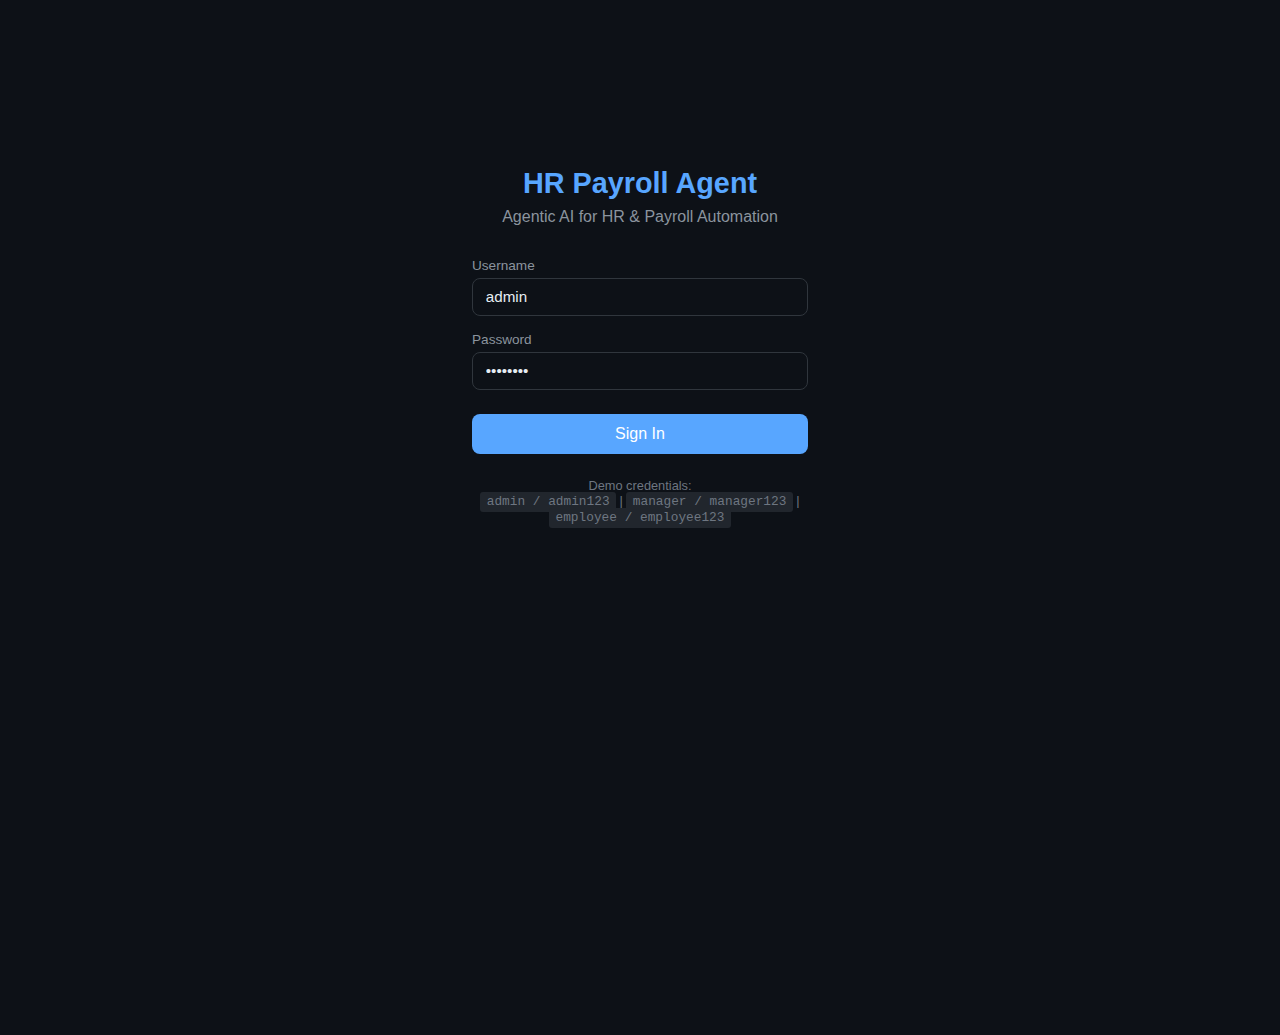
<file: frontend/index.html>
<!DOCTYPE html>
<html lang="en" data-theme="dark">
<!--
=============================================================================
HR Payroll Agent — Chat Interface
=============================================================================
CONCEPT: Single-Page Application (SPA)

This is a lightweight chat interface with NO build step required.
It connects to the FastAPI backend via WebSocket for real-time communication.

KEY FEATURES:
  1. Chat input/output — Send messages, see responses
  2. Reasoning panel — See the agent's step-by-step thinking process
  3. Stats footer — Token count, latency, tools used per message
  4. Login form — JWT authentication
  5. Thread selector — Multi-turn conversations
  6. Dark/light mode toggle

The frontend is served directly by FastAPI's StaticFiles middleware.
No React, no webpack, no npm — just HTML + CSS + vanilla JS.
=============================================================================
-->
<head>
    <meta charset="UTF-8">
    <meta name="viewport" content="width=device-width, initial-scale=1.0">
    <title>HR Payroll Agent</title>
    <link rel="stylesheet" href="styles.css">
</head>
<body>
    <!-- ================================================================= -->
    <!-- Login Screen -->
    <!-- ================================================================= -->
    <div id="login-screen" class="screen">
        <div class="login-container">
            <h1>HR Payroll Agent</h1>
            <p class="subtitle">Agentic AI for HR & Payroll Automation</p>
            <form id="login-form">
                <div class="form-group">
                    <label for="username">Username</label>
                    <input type="text" id="username" placeholder="admin" value="admin" required>
                </div>
                <div class="form-group">
                    <label for="password">Password</label>
                    <input type="password" id="password" placeholder="admin123" value="admin123" required>
                </div>
                <button type="submit" class="btn-primary">Sign In</button>
                <p id="login-error" class="error-text"></p>
            </form>
            <div class="login-hint">
                <p>Demo credentials:</p>
                <code>admin / admin123</code> |
                <code>manager / manager123</code> |
                <code>employee / employee123</code>
            </div>
        </div>
    </div>

    <!-- ================================================================= -->
    <!-- Chat Screen -->
    <!-- ================================================================= -->
    <div id="chat-screen" class="screen hidden">
        <!-- Sidebar -->
        <aside class="sidebar">
            <div class="sidebar-header">
                <h2>HR Payroll Agent</h2>
                <button id="theme-toggle" class="icon-btn" title="Toggle theme">
                    <span id="theme-icon">&#9790;</span>
                </button>
            </div>

            <!-- Thread List -->
            <div class="thread-list">
                <button id="new-thread-btn" class="btn-secondary">+ New Chat</button>
                <div id="threads"></div>
            </div>

            <!-- User Info -->
            <div class="user-info">
                <span id="user-display"></span>
                <button id="logout-btn" class="btn-text">Logout</button>
            </div>

            <!-- Quick Examples -->
            <div class="examples">
                <p class="examples-title">Try asking:</p>
                <button class="example-btn" data-query="Calculate net pay for employee EMP001">Calculate net pay for EMP001</button>
                <button class="example-btn" data-query="How much PTO does Amina Benali have left?">PTO balance for Amina</button>
                <button class="example-btn" data-query="What is the total payroll cost for the Engineering department?">Engineering dept payroll</button>
                <button class="example-btn" data-query="What is the maximum PTO carryover allowed?">Max PTO carryover?</button>
                <button class="example-btn" data-query="Show me all employees in the Finance department">Finance employees</button>
            </div>
        </aside>

        <!-- Main Chat Area -->
        <main class="chat-main">
            <!-- Messages -->
            <div id="messages" class="messages-container">
                <div class="welcome-message">
                    <h2>Welcome to the HR Payroll Agent</h2>
                    <p>I can help you with payroll calculations, employee information,
                       leave balances, and HR policy questions.</p>
                    <p>Try one of the examples in the sidebar, or type your question below.</p>
                </div>
            </div>

            <!-- Input Area -->
            <div class="input-area">
                <div class="input-container">
                    <textarea id="user-input"
                              placeholder="Ask about payroll, employees, or HR policies..."
                              rows="1"
                              autofocus></textarea>
                    <button id="send-btn" class="btn-send" title="Send message">
                        &#10148;
                    </button>
                </div>
                <p class="input-hint">Press Enter to send, Shift+Enter for new line</p>
            </div>
        </main>
    </div>

    <script src="app.js"></script>
</body>
</html>
</file>
<file: frontend/styles.css>
/*
=============================================================================
HR Payroll Agent — Chat Interface Styles
=============================================================================
CONCEPT: CSS Custom Properties (Variables)

CSS variables enable theming (dark/light mode) by changing a few values
at the root level. All colors reference these variables, so switching
themes is just swapping variable values.

The [data-theme="dark"] selector on <html> controls which theme is active.
=============================================================================
*/

/* --- Theme Variables --- */
:root {
    --font-family: -apple-system, BlinkMacSystemFont, 'Segoe UI', Roboto, sans-serif;
    --font-mono: 'SF Mono', 'Fira Code', 'Consolas', monospace;
    --radius: 8px;
    --radius-lg: 12px;
    --transition: 0.2s ease;
}

[data-theme="dark"] {
    --bg-primary: #0d1117;
    --bg-secondary: #161b22;
    --bg-tertiary: #21262d;
    --bg-input: #0d1117;
    --border: #30363d;
    --text-primary: #e6edf3;
    --text-secondary: #8b949e;
    --text-muted: #6e7681;
    --accent: #58a6ff;
    --accent-hover: #79c0ff;
    --success: #3fb950;
    --warning: #d29922;
    --error: #f85149;
    --user-msg-bg: #1f6feb;
    --agent-msg-bg: #21262d;
    --reasoning-bg: #161b22;
    --reasoning-border: #30363d;
}

[data-theme="light"] {
    --bg-primary: #ffffff;
    --bg-secondary: #f6f8fa;
    --bg-tertiary: #eaeef2;
    --bg-input: #ffffff;
    --border: #d0d7de;
    --text-primary: #1f2328;
    --text-secondary: #656d76;
    --text-muted: #8c959f;
    --accent: #0969da;
    --accent-hover: #0550ae;
    --success: #1a7f37;
    --warning: #9a6700;
    --error: #cf222e;
    --user-msg-bg: #0969da;
    --agent-msg-bg: #f6f8fa;
    --reasoning-bg: #f6f8fa;
    --reasoning-border: #d0d7de;
}

/* --- Reset & Base --- */
* {
    margin: 0;
    padding: 0;
    box-sizing: border-box;
}

body {
    font-family: var(--font-family);
    background: var(--bg-primary);
    color: var(--text-primary);
    height: 100vh;
    overflow: hidden;
}

.hidden { display: none !important; }

/* --- Login Screen --- */
.login-container {
    max-width: 400px;
    margin: 15vh auto;
    padding: 2rem;
    text-align: center;
}

.login-container h1 {
    font-size: 1.8rem;
    margin-bottom: 0.5rem;
    color: var(--accent);
}

.subtitle {
    color: var(--text-secondary);
    margin-bottom: 2rem;
}

.form-group {
    margin-bottom: 1rem;
    text-align: left;
}

.form-group label {
    display: block;
    margin-bottom: 0.3rem;
    font-size: 0.85rem;
    color: var(--text-secondary);
}

.form-group input {
    width: 100%;
    padding: 0.6rem 0.8rem;
    border: 1px solid var(--border);
    border-radius: var(--radius);
    background: var(--bg-input);
    color: var(--text-primary);
    font-size: 0.95rem;
}

.form-group input:focus {
    outline: none;
    border-color: var(--accent);
    box-shadow: 0 0 0 3px rgba(88, 166, 255, 0.2);
}

.btn-primary {
    width: 100%;
    padding: 0.7rem;
    border: none;
    border-radius: var(--radius);
    background: var(--accent);
    color: white;
    font-size: 1rem;
    cursor: pointer;
    transition: background var(--transition);
    margin-top: 0.5rem;
}

.btn-primary:hover { background: var(--accent-hover); }

.error-text {
    color: var(--error);
    font-size: 0.85rem;
    margin-top: 0.5rem;
}

.login-hint {
    margin-top: 1.5rem;
    font-size: 0.8rem;
    color: var(--text-muted);
}

.login-hint code {
    font-family: var(--font-mono);
    background: var(--bg-tertiary);
    padding: 0.15rem 0.4rem;
    border-radius: 3px;
    font-size: 0.8rem;
}

/* --- Chat Layout --- */
#chat-screen {
    display: flex;
    height: 100vh;
}

/* --- Sidebar --- */
.sidebar {
    width: 280px;
    background: var(--bg-secondary);
    border-right: 1px solid var(--border);
    display: flex;
    flex-direction: column;
    flex-shrink: 0;
}

.sidebar-header {
    padding: 1rem;
    display: flex;
    justify-content: space-between;
    align-items: center;
    border-bottom: 1px solid var(--border);
}

.sidebar-header h2 {
    font-size: 1rem;
    color: var(--accent);
}

.icon-btn {
    background: none;
    border: none;
    color: var(--text-secondary);
    font-size: 1.2rem;
    cursor: pointer;
    padding: 0.3rem;
    border-radius: var(--radius);
}

.icon-btn:hover { background: var(--bg-tertiary); }

.thread-list {
    padding: 0.8rem;
    flex: 1;
    overflow-y: auto;
}

.btn-secondary {
    width: 100%;
    padding: 0.5rem;
    border: 1px dashed var(--border);
    border-radius: var(--radius);
    background: transparent;
    color: var(--text-secondary);
    cursor: pointer;
    margin-bottom: 0.5rem;
    font-size: 0.85rem;
}

.btn-secondary:hover {
    border-color: var(--accent);
    color: var(--accent);
}

.user-info {
    padding: 0.8rem 1rem;
    border-top: 1px solid var(--border);
    display: flex;
    justify-content: space-between;
    align-items: center;
    font-size: 0.85rem;
    color: var(--text-secondary);
}

.btn-text {
    background: none;
    border: none;
    color: var(--text-muted);
    cursor: pointer;
    font-size: 0.8rem;
}

.btn-text:hover { color: var(--error); }

.examples {
    padding: 0.8rem;
    border-top: 1px solid var(--border);
}

.examples-title {
    font-size: 0.75rem;
    color: var(--text-muted);
    margin-bottom: 0.5rem;
    text-transform: uppercase;
    letter-spacing: 0.5px;
}

.example-btn {
    display: block;
    width: 100%;
    padding: 0.4rem 0.6rem;
    margin-bottom: 0.3rem;
    border: 1px solid var(--border);
    border-radius: var(--radius);
    background: transparent;
    color: var(--text-secondary);
    font-size: 0.8rem;
    text-align: left;
    cursor: pointer;
    transition: all var(--transition);
}

.example-btn:hover {
    border-color: var(--accent);
    color: var(--accent);
    background: rgba(88, 166, 255, 0.05);
}

/* --- Main Chat Area --- */
.chat-main {
    flex: 1;
    display: flex;
    flex-direction: column;
    min-width: 0;
}

.messages-container {
    flex: 1;
    overflow-y: auto;
    padding: 1.5rem;
    scroll-behavior: smooth;
}

.welcome-message {
    text-align: center;
    margin-top: 15vh;
    color: var(--text-secondary);
}

.welcome-message h2 {
    color: var(--text-primary);
    margin-bottom: 0.8rem;
}

/* --- Messages --- */
.message {
    margin-bottom: 1.5rem;
    max-width: 800px;
    margin-left: auto;
    margin-right: auto;
}

.message-header {
    font-size: 0.8rem;
    color: var(--text-muted);
    margin-bottom: 0.3rem;
    display: flex;
    align-items: center;
    gap: 0.5rem;
}

.message-role {
    font-weight: 600;
    color: var(--text-secondary);
}

.message-content {
    padding: 0.8rem 1rem;
    border-radius: var(--radius-lg);
    line-height: 1.6;
    white-space: pre-wrap;
    word-wrap: break-word;
}

.message.user .message-content {
    background: var(--user-msg-bg);
    color: white;
    margin-left: 3rem;
    border-bottom-right-radius: 4px;
}

.message.assistant .message-content {
    background: var(--agent-msg-bg);
    border: 1px solid var(--border);
    margin-right: 3rem;
    border-bottom-left-radius: 4px;
}

/* --- Reasoning Panel --- */
.reasoning-panel {
    margin-top: 0.5rem;
    margin-right: 3rem;
    border: 1px solid var(--reasoning-border);
    border-radius: var(--radius);
    overflow: hidden;
}

.reasoning-toggle {
    width: 100%;
    padding: 0.5rem 0.8rem;
    background: var(--reasoning-bg);
    border: none;
    color: var(--text-secondary);
    font-size: 0.8rem;
    text-align: left;
    cursor: pointer;
    display: flex;
    align-items: center;
    gap: 0.4rem;
}

.reasoning-toggle:hover { background: var(--bg-tertiary); }

.reasoning-toggle .arrow {
    transition: transform var(--transition);
    font-size: 0.7rem;
}

.reasoning-toggle .arrow.open { transform: rotate(90deg); }

.reasoning-steps {
    display: none;
    padding: 0.5rem 0.8rem;
    background: var(--reasoning-bg);
    border-top: 1px solid var(--reasoning-border);
}

.reasoning-steps.open { display: block; }

.reasoning-step {
    padding: 0.3rem 0;
    font-size: 0.8rem;
    font-family: var(--font-mono);
    color: var(--text-secondary);
    display: flex;
    align-items: flex-start;
    gap: 0.5rem;
}

.step-icon {
    flex-shrink: 0;
    width: 16px;
    text-align: center;
}

.step-icon.done { color: var(--success); }
.step-icon.running { color: var(--warning); }
.step-icon.error { color: var(--error); }

.step-text { flex: 1; }
.step-duration {
    color: var(--text-muted);
    font-size: 0.75rem;
}

/* --- Stats Footer --- */
.message-stats {
    margin-top: 0.3rem;
    margin-right: 3rem;
    font-size: 0.75rem;
    color: var(--text-muted);
    font-family: var(--font-mono);
    display: flex;
    gap: 1rem;
}

/* --- Loading Indicator --- */
.loading-dots {
    display: inline-flex;
    gap: 4px;
    padding: 0.8rem 1rem;
}

.loading-dots span {
    width: 8px;
    height: 8px;
    border-radius: 50%;
    background: var(--text-muted);
    animation: bounce 1.4s infinite ease-in-out both;
}

.loading-dots span:nth-child(1) { animation-delay: -0.32s; }
.loading-dots span:nth-child(2) { animation-delay: -0.16s; }

@keyframes bounce {
    0%, 80%, 100% { transform: scale(0); }
    40% { transform: scale(1); }
}

/* --- Input Area --- */
.input-area {
    padding: 1rem 1.5rem;
    border-top: 1px solid var(--border);
    background: var(--bg-secondary);
}

.input-container {
    max-width: 800px;
    margin: 0 auto;
    display: flex;
    align-items: flex-end;
    gap: 0.5rem;
    border: 1px solid var(--border);
    border-radius: var(--radius-lg);
    background: var(--bg-input);
    padding: 0.5rem;
    transition: border-color var(--transition);
}

.input-container:focus-within {
    border-color: var(--accent);
    box-shadow: 0 0 0 3px rgba(88, 166, 255, 0.1);
}

#user-input {
    flex: 1;
    border: none;
    background: transparent;
    color: var(--text-primary);
    font-size: 0.95rem;
    font-family: var(--font-family);
    resize: none;
    max-height: 200px;
    padding: 0.3rem 0.5rem;
    line-height: 1.5;
}

#user-input:focus { outline: none; }

.btn-send {
    width: 36px;
    height: 36px;
    border: none;
    border-radius: var(--radius);
    background: var(--accent);
    color: white;
    font-size: 1rem;
    cursor: pointer;
    display: flex;
    align-items: center;
    justify-content: center;
    flex-shrink: 0;
    transition: background var(--transition);
}

.btn-send:hover { background: var(--accent-hover); }
.btn-send:disabled { opacity: 0.5; cursor: not-allowed; }

.input-hint {
    text-align: center;
    font-size: 0.7rem;
    color: var(--text-muted);
    margin-top: 0.3rem;
}

/* --- Scrollbar --- */
::-webkit-scrollbar { width: 6px; }
::-webkit-scrollbar-track { background: transparent; }
::-webkit-scrollbar-thumb {
    background: var(--border);
    border-radius: 3px;
}
::-webkit-scrollbar-thumb:hover { background: var(--text-muted); }

/* --- Responsive --- */
@media (max-width: 768px) {
    .sidebar { display: none; }
    .messages-container { padding: 1rem; }
    .message.user .message-content { margin-left: 1rem; }
    .message.assistant .message-content { margin-right: 1rem; }
    .reasoning-panel { margin-right: 1rem; }
    .message-stats { margin-right: 1rem; }
}
</file>
